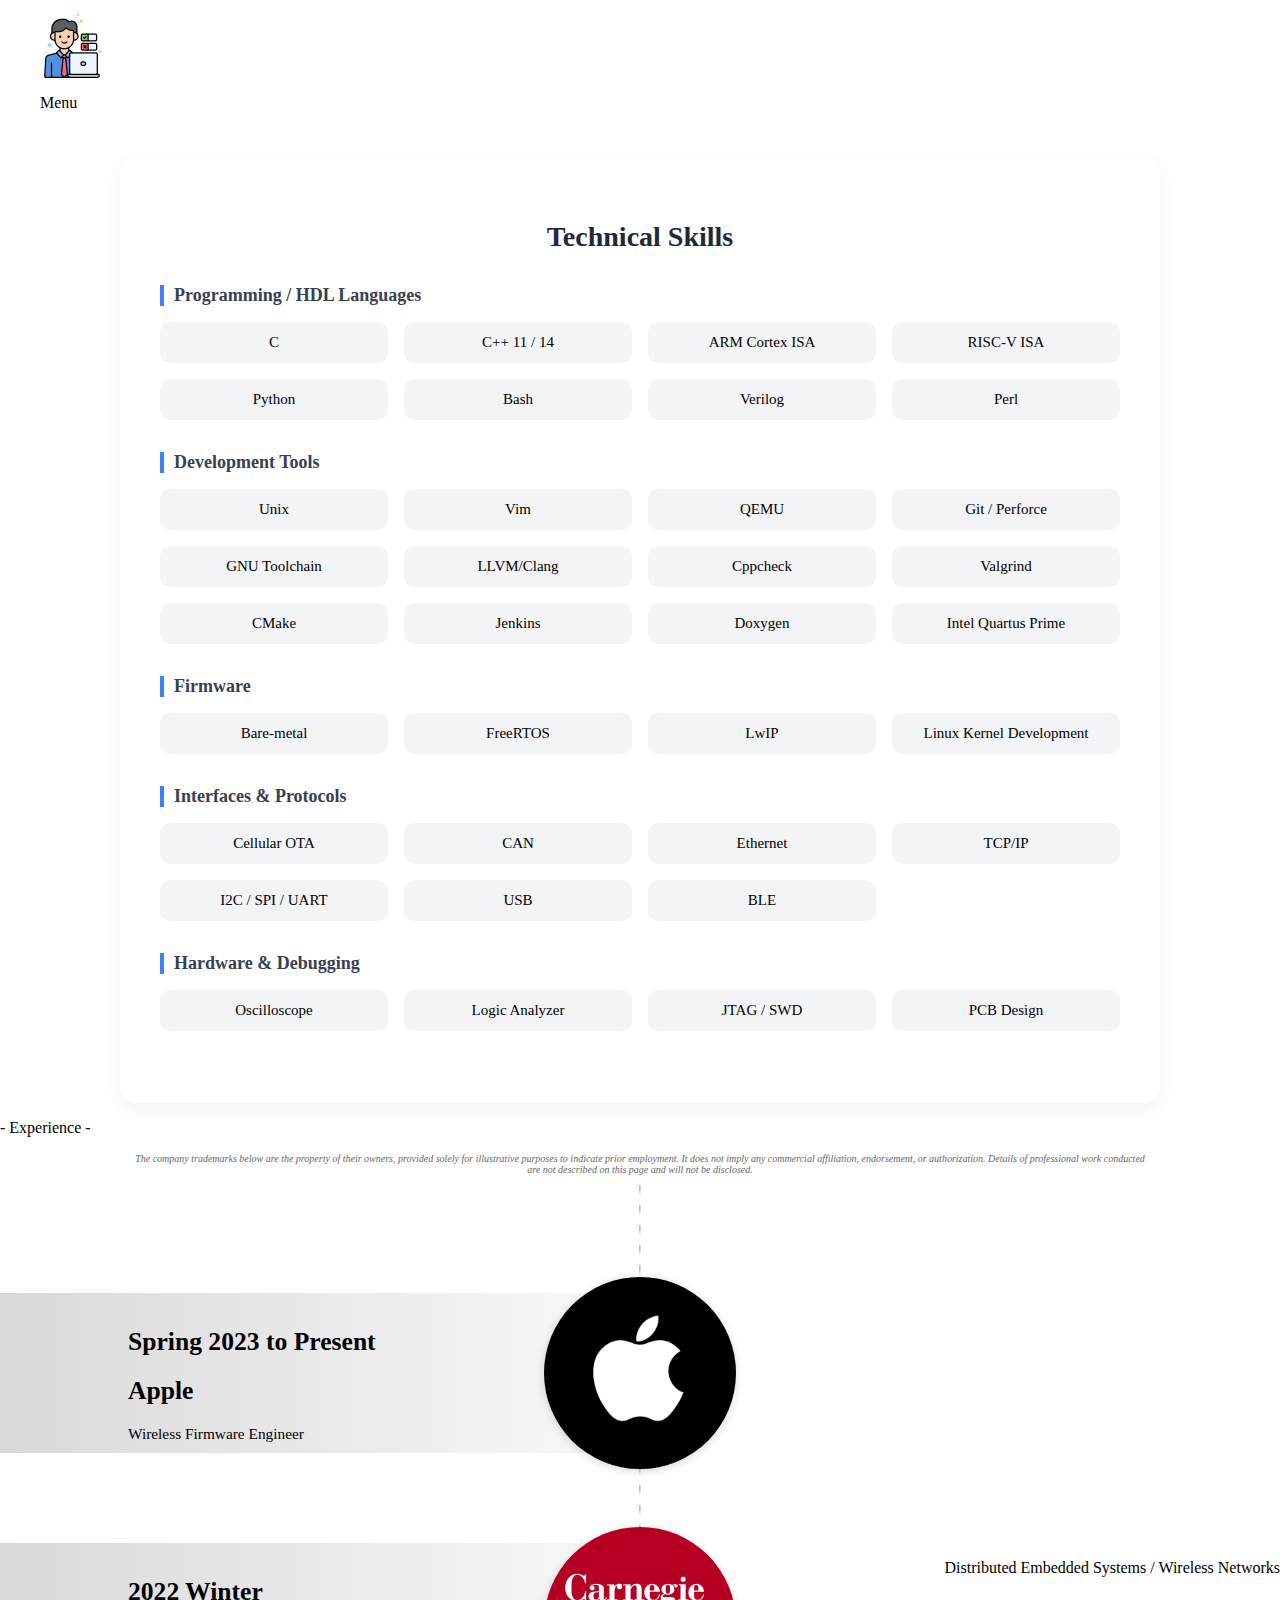
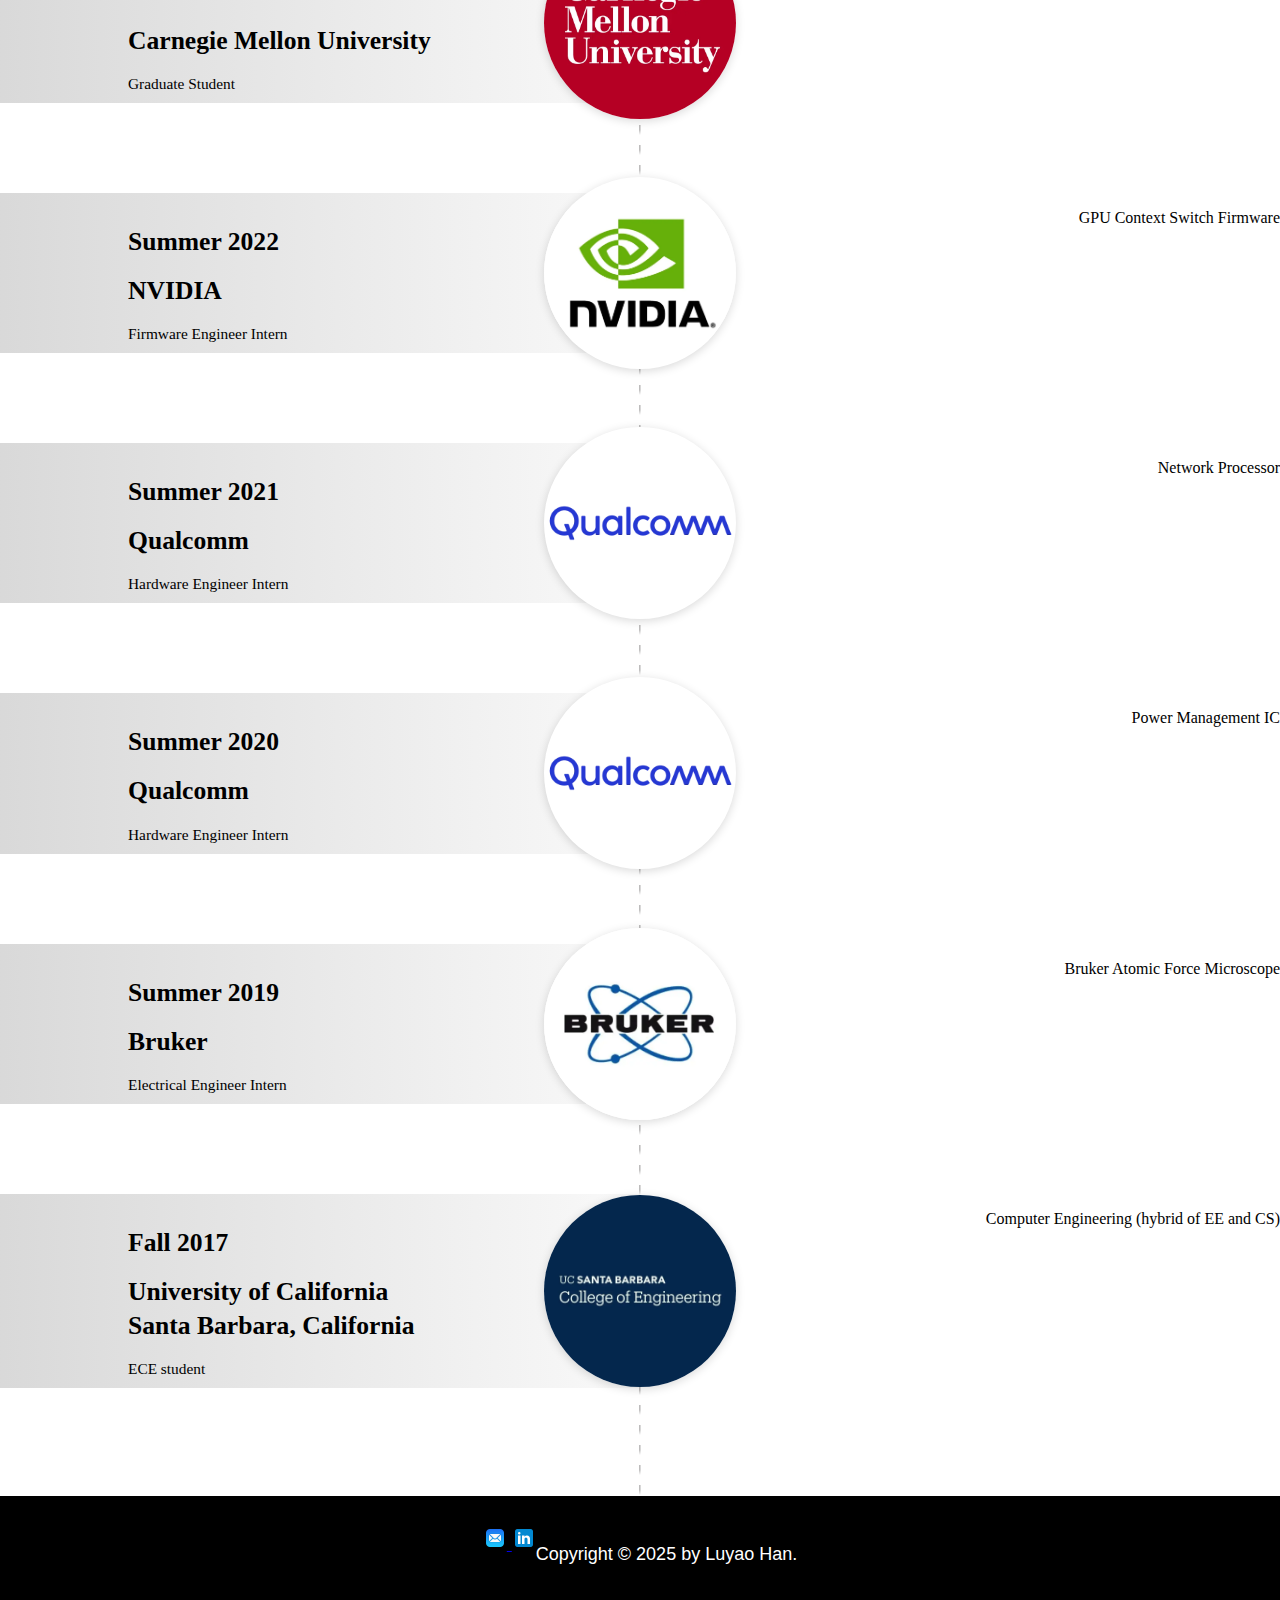
<file: experiences.html>
<!-- Home Page. -->
<html>
    <!-- Specify website title to be displayed on the browser tab. -->
    <head>
        <!-- Ensures responsive behavior on mobile devices by setting the viewport width to match the device. Required for media queries to work properly. -->
        <!-- width=device-width: The page width matches the device's screen width.
            initial-scale=1.0: The initial zoom level is set to 1, so the page loads at the correct size.
            maximum-scale=1.0: Prevents the user from zooming in beyond the original scale.
            user-scalable=no: Disables pinch-to-zoom on mobile devices.
        -->
        <meta name="viewport" content="width=device-width, initial-scale=1.0, maximum-scale=1.0, minimum-scale=1.0, user-scalable=no">
        <meta name="description" content="Luyao Han's portfolio featuring embedded systems projects, photography, and blogs.">

        <title>
            Luyao Han's Website
        </title>

        <link rel="icon" href="media/favicon/favicon.png" type="image/png">

        <!-- JSON-LD structured data for Person, to allow search engine optimization -->
        <script type="application/ld+json">
        {
          "@context": "https://schema.org",
          "@type": "ProfilePage",
          "dateCreated": "2025-05-21T12:34:00-05:00",
          "dateModified": "2025-05-21T12:34:00-05:00",
          "mainEntity": {
            "@type": "Person",
            "name": "Luyao Han",
            "alternateName": "Luyao",
            "description": "Luyao Han's portfolio featuring embedded systems projects, photography, and blogs.",
            "url": "https://www.linkedin.com/in/luyao-han/",
            "image": "https://luyaohan.com/media/misc/webp/profile02_cropped.webp",
            "knowsAbout": [
              "Embedded Systems",
              "RTOS",
              "Linux Kernel Development",
              "Verilog",
              "ARM",
              "RISCV",
              "LoRaWAN",
              "Camera Firmware",
              "Image Signal Processing",
              "PCB Design",
              "U-Boot",
              "3GPP LTE/NR Standards"
            ],
            "affiliation": [
              {
                "@type": "Organization",
                "name": "IEEE",
                "sameAs": "https://www.ieee.org"
              }
            ],
            "jobTitle": "Firmware Engineer",
            "worksFor": {
                "@type": "Organization",
                "name": "Apple",
                "sameAs": "https://www.apple.com"
            },
            "alumniOf": [
              {
                "@type": "CollegeOrUniversity",
                "name": "University of California, Santa Barbara",
                "sameAs": "https://www.ucsb.edu/"
              },
              {
                "@type": "CollegeOrUniversity",
                "name": "Carnegie Mellon University",
                "sameAs": "https://www.cmu.edu/"
              }
            ],
            "sameAs": [
              "https://www.linkedin.com/in/luyao-han",
              "https://github.com/luyaohan"
            ]
          }
        }
        </script>

        <!-- Import style sheets. -->
        <!-- <link rel="stylesheet" href="debug.css"> -->
        <link rel="stylesheet" href="default_style.css">
        <link rel="stylesheet" href="fonts.css">
        <link rel="stylesheet" href="navbar.css">
        <link rel="stylesheet" href="pitch.css">
        <link rel="stylesheet" href="projects.css">
        <link rel="stylesheet" href="skills.css">
        <link rel="stylesheet" href="experience_timeline.css">
        <link rel="stylesheet" href="footer.css">
    </head>


    <!-- Body of the web page layout. -->
    <body>

        <!-- 00.navigation bar -->
        <ul class="nav_list">
            <div class="nav_list_menu" id="menu_button">
                <img src="media/icon/icons8-engineer-64.png" alt="menu icon">
                <p>Menu</p>
            </div>
            <!-- Script runs after elements are parsed, so they exist when selected -->
            <script src="navbar_toggle.js"></script>
            <li><a href=index.html>About Me</a></li>
            <li><a href=projects.html>Engineering Projects</a></li>
            <li><a href=experiences.html>Experience</a></li>
            <li><a href=featured.html>Photography</a></li>
        </ul>

        <section class="skills-section">
            <h2 class="skills-title">Technical Skills</h2>

                <div class="skills_category">
                    <h3 class="skills_category_title">Programming / HDL Languages</h3>
                    <ul class="skills_list">
                        <li class="skill_item">C</li>
                        <li class="skill_item">C++ 11 / 14</li>
                        <li class="skill_item">ARM Cortex ISA</li>
                        <li class="skill_item">RISC-V ISA</li>
                        <li class="skill_item">Python</li>
                        <li class="skill_item">Bash</li>
                        <li class="skill_item">Verilog</li>
                        <li class="skill_item">Perl</li>
                    </ul>
                </div>

                <div class="skills_category">
                    <h3 class="skills_category_title">Development Tools</h3>
                    <ul class="skills_list">
                        <li class="skill_item">Unix</li>
                        <li class="skill_item">Vim</li>
                        <li class="skill_item">QEMU</li>
                        <li class="skill_item">Git / Perforce</li>
                        <li class="skill_item">GNU Toolchain</li>
                        <li class="skill_item">LLVM/Clang</li>
                        <li class="skill_item">Cppcheck</li>
                        <li class="skill_item">Valgrind</li>
                        <li class="skill_item">CMake</li>
                        <li class="skill_item">Jenkins</li>
                        <li class="skill_item">Doxygen</li>
                        <li class="skill_item">Intel Quartus Prime</li>
                    </ul>
                </div>

                <div class="skills_category">
                    <h3 class="skills_category_title">Firmware</h3>
                    <ul class="skills_list">
                        <li class="skill_item">Bare-metal</li>
                        <li class="skill_item">FreeRTOS</li>
                        <li class="skill_item">LwIP</li>
                        <li class="skill_item">Linux Kernel Development</li>
                    </ul>
                </div>
          
                <div class="skills_category">
                    <h3 class="skills_category_title">Interfaces & Protocols</h3>
                    <ul class="skills_list">
                        <li class="skill_item">Cellular OTA</li>
                        <li class="skill_item">CAN</li>
                        <li class="skill_item">Ethernet</li>
                        <li class="skill_item">TCP/IP</li>
                        <li class="skill_item">I2C / SPI / UART</li>
                        <li class="skill_item">USB</li>
                        <li class="skill_item">BLE</li>
                    </ul>
                </div>
          
                <div class="skills_category">
                    <h3 class="skills_category_title">Hardware & Debugging</h3>
                    <ul class="skills_list">
                        <li class="skill_item">Oscilloscope</li>
                        <li class="skill_item">Logic Analyzer</li>
                        <li class="skill_item">JTAG / SWD</li>
                        <li class="skill_item">PCB Design</li>
                    </ul>
                </div>
        </section>

        <!-- 04. Experience experience_timeline -->
        <p id="experience_title" class="huge_title_font">
            - Experience -
        </p>
        <p id="disclaimer">
            The company trademarks below are the property of their owners, provided solely for illustrative purposes to indicate prior employment.
            It does not imply any commercial affiliation, endorsement, or authorization.
            Details of professional work conducted are not described on this page and will not be disclosed.
        </p>

        <div class="experience_timeline">

            <div class="job_container">
                <div class="job_info">
                    <h4>Spring 2023 to Present</h4>
                    <div class="company_name">
                        <h4>Apple</h4>
                    </div>
                    <h3> Wireless Firmware Engineer</h3>
                </div>
                <div class="centered_company_logo">
                    <img src="media/experience/webp/apple.webp" alt="Apple logo">
                </div>
            </div>

            <div class="job_container">
                <div class="job_info">
                    <h4>2022 Winter</h4>
                    <div class="company_name">
                        <h4>Carnegie Mellon University</h4>
                    </div>
                    <h3>Graduate Student</h3>
                </div>
                <div class="centered_company_logo">
                    <img src="media/experience/webp/cmu.webp" alt="Carnegie Mellon University logo">
                </div>
                <div class="job_description">
                    <p>
                        Distributed Embedded Systems / Wireless Networks
                    </p>
                </div>
            </div>

            <div class="job_container">
                <div class="job_info">
                    <h4>Summer 2022</h4>
                    <div class="company_name">
                        <h4>NVIDIA</h4>
                    </div>
                    <h3>Firmware Engineer Intern</h3>
                </div>
                <div class="centered_company_logo">
                    <img src="media/experience/webp/nvidia.webp" alt="NVIDIA logo">
                </div>
                <div class="job_description">
                    <p>
                        GPU Context Switch Firmware
                    </p>
                </div>
            </div>

            <div class="job_container">
                <div class="job_info">
                    <h4>Summer 2021</h4>
                    <div class="company_name">
                        <h4>Qualcomm</h4>
                    </div>
                    <h3>Hardware Engineer Intern</h3>
                </div>
                <div class="centered_company_logo">
                    <img src="media/experience/webp/qualcomm.webp" alt="Qualcomm logo">
                </div>
                <div class="job_description">
                    <p>
                        Network Processor
                    </p>
                </div>
            </div>

            <div class="job_container">
                <div class="job_info">
                    <h4>Summer 2020</h4>
                    <div class="company_name">
                        <h4>Qualcomm</h4>
                    </div>
                    <h3>Hardware Engineer Intern</h3>
                </div>
                <div class="centered_company_logo">
                    <img src="media/experience/webp/qualcomm.webp" alt="Qualcomm logo">
                </div>
                <div class="job_description">
                    <p>
                        Power Management IC
                    </p>
                </div>
            </div>

            <div class="job_container">
                <div class="job_info">
                    <h4>Summer 2019</h4>
                    <div class="company_name">
                        <h4>Bruker</h4>
                    </div>
                    <h3>Electrical Engineer Intern</h3>
                </div>
                <div class="centered_company_logo">
                    <img src="media/experience/webp/bruker.webp" alt="Bruker logo">
                </div>
                <div class="job_description">
                    <p>
                        Bruker Atomic Force Microscope
                    </p>
                </div>
            </div>


            <div class="job_container">
                <div class="job_info">
                    <h4>Fall 2017</h4>
                    <div class="company_name">
                        <h4>University of California</h4>
                        <h4>Santa Barbara, California</h4>
                    </div>
                    <h3>ECE student</h3>
                </div>
                <div class="centered_company_logo">
                    <img src="media/experience/webp/ucsb.webp" alt="UC Santa Barbara logo">
                </div>
                <div class="job_description">
                    <p>
                        Computer Engineering (hybrid of EE and CS)
                    </p>
                </div>
            </div>
        </div>

        <!-- 05. footer -->
        <footer class="footer">
            <div class="footer_icons">
              <a href="mailto:luyaohan7@gmail.com" aria-label="Email">
                <img src="media/icon/icons8-email-48.png" alt="Email" width="24" height="24">
              </a>
              <a href="https://www.linkedin.com/in/luyao-han/" target="_blank" aria-label="LinkedIn">
                <img src="media/icon/icons8-linkedin-48.png" alt="LinkedIn" width="24" height="24">
              </a>
            </div>

            <p>
            Copyright © 2025 by Luyao Han.
            </p>
        </footer>

    </body>

</html>
</file>
<file: debug.css>
/* colorize background to understand element boundary */
html, body {
  background: rgb(255, 157, 0);
}

/* draw visual outline for each element to understand width boundary */
body * {
  background: rgba(0, 255, 0, 0.1);
  outline: 1px solid blue;
}
</file>
<file: default_style.css>
/* apply to the entire html page */
html, body {
  width: 100%;
  height: 100%;
  margin: 0;
  padding: 0;
  /* overflow-x: hidden; */ /* inelegant way of removing white space due to inproper layout, avoided. */
}
</file>
<file: fonts.css>
/* Text styles. */
.pitch_line_style {
    text-align: center;
    font-family: 'Piazzolla', serif;
    font-weight: bold;
    font-size: 500%;
    padding: 5%;
}

.pitch_subline_style {
    text-align: center;
    font-family: 'Piazzolla', serif;
    font-weight: bold;
    font-size: 200%;
    padding: 5%;
}

.title_style {
    font-family: 'Piazzolla', serif;
    font-size: 100%;
    padding: 5%;
}

.paragraph_style {
    font-size: 150%;
    padding-left: 8%;
}
</file>
<file: navbar.css>
/* navbar.css */ 
/* Following styles are used for 01. Navigation Bar (Menu). */
.navbar {
    cursor: pointer;
    background: black;
    background-blend-mode: darken;
    background-size: cover;
    display: flex;
    height: 40%;
    justify-content: center;
    /* top must be specified for the navbar to be sticky. */ 
    top: 0%;
    position: sticky; /* Allows the navbar to be always within the page. */
}

/* The profile picture in the navigation bar. */
.profile_pic {
    display: flex;
    justify-content: center;
    align-items: center;
}

.nav_profile_pic img {
    width: 30%;
    border-radius: 30%;
}

/* navigation List. */
.nav_list {
    align-items: center;
    display: flex;
    width: 70%;
}

/* navigation list items. */
.nav_list li {
    list-style: none;
    padding: 5%;
    font-size: 140%;
}

.nav_list li a {
    text-decoration: none;
    color: white;
}

/* Text cover changes when a pointer is hovered over it. */
.nav_list li a:hover {
    color: silver;
    transition: 1s ease;
}
</file>
<file: pitch.css>
/* --- Self Introduction Section --- */
#my_profile_container {
    min-height: 100vh;
    align-content: center;
    max-width: 80vw;
    margin: 0 auto;  /* top/bottom 0, left/right auto centers horizontally */
}

#my_profile {
    display: flex;
    flex-direction: row;        /* horizontal layout */
    justify-content: center;    /* center along the main axis (X-axis) */
    align-items: center;        /* center vertically (Y-axis) */
    width: 100%;                /* ensure it spans horizontally */
}

.round_avatar {
    display: flex;            /* helps the round_avatar img to center */
    width: auto;              /* Ensure it spans available width */
    height: auto;             /* Or adjust this to suit layout */
    position: relative;
    justify-content: center;
    align-items: center;

    /*  15% of the viewport width. */
    max-width: 15vw;

    /* Trim image outside the circle */
    overflow: hidden;

    /* space around avatar */
    padding: 5vw;

    /* DEBUG */
    /* background: rgba(255, 0, 0, 0.1); */
}

.round_avatar img {
    /* Maintain circular shape, take width of parent container */
    border-radius: 50%;
    width: 100%;
    aspect-ratio: 1 / 1;
    height: auto;

    /* Crop image to fill circle */
    object-fit: cover;

    /* 3D effect */
    transition: transform 0.3s ease;
}

.round_avatar img:hover {
    /* 3D tile effect, perspective(px) creates a perspective effect like 3D*/
    transform: perspective(800px) rotateX(0deg) rotateY(0deg) scale(1.05);
}

.pitch_text_font {
    line-height: 200%;  /* vertical distance between each line */
    font-family: 'Georgia', serif;
    font-size: 2vh;
    color: black;
}


/* Media query, conditional css for smaller screen (mobile) with width < 768 pixels */
@media (max-width: 768px) {
    #my_profile {
        /* display avatar and pitch text vertically instead */
        display: flex;
        flex-direction: column;
        align-items: center;      /* <-- horizontally center items in column layout */
        margin: 0 auto;           /* <-- horizontally center the container itself if it has a parent */
    }

    .round_avatar {
        /* Make avatar span full width */
        width: 100%;
        max-width: 100%;
        margin-bottom: 20px;
        /* background: rgba(255, 0, 0, 0.1); */ /* DEBUG */
    }
    .round_avatar img {
        /* image size */
        width: 150px;
        height: 150px;
      }

    .pitch_text {
        margin-right: 0;
        padding: 0;
        width: 90vw;
    }

    .pitch_text_font {
        font-size: 1.5vh;
    }
}
</file>
<file: projects.css>
/* Grid container */
.featured_projects {
    display: flex;
    flex-direction: column; /* Stack items vertically */
    gap: 20px;              /* Space between rows */
    align-items: center;    /* Center items horizontally */
    margin: 20px auto;
  }

.proj_card {
    display: flex;
    flex-direction: column;
    align-items: center;
    align-content: center;
    padding: 16px;
    max-width: 80vw;
    text-align: center;
  }

  .proj_title_font {
    margin: 0;
    font-size: 5vw;
    margin-bottom: 12px;
  }

  .proj_image {
    width: 80%;
    max-width: 60vw;
    height: auto;
    border-radius: 8px;
    margin-bottom: 12px;
    box-shadow: 0 4px 8px rgba(0, 0, 0, 0.15);
    transition: transform 0.3s ease;
    cursor: pointer;
  }


  .scalable_img:hover {
    transform: scale(1.5); /* Enlarges the image on hover */
  }

  .proj_description {
    margin: 10px 0;
    font-weight: normal;
    max-width: 90%;
    font-size: 1rem;
  }
  
  .proj_tags {
    margin-top: 10px;
    display: flex;
    flex-wrap: wrap;
    gap: 8px;
    justify-content: center;
  }

  .tag {
    background-color: #333;
    color: white;
    padding: 4px 8px;
    border-radius: 4px;
    font-size: 0.9rem;
  }

  .proj_images {
    justify-content: center;
    justify-items: center;
    position: relative;
    display: grid;
    grid-template-columns: repeat(auto-fit, minmax(30vw, 1fr));
    gap: 10px;
    width: 100%;
    max-width: 80%;
    margin-bottom: 12px;
  }
</file>
<file: skills.css>
.skills-section {
            max-width: 960px;
            margin: 0 auto;
            padding: 2.5rem;
            background-color: #ffffff;
            border-radius: 16px;
            box-shadow: 0 6px 20px rgba(0, 0, 0, 0.06);
        }

        .skills-title {
            font-size: 28px;
            font-weight: 700;
            margin-bottom: 2rem;
            text-align: center;
            color: #1f2937;
        }

        .skills_category {
            margin-bottom: 2rem;
        }

        .skills_category_title {
            font-size: 18px;
            font-weight: 600;
            margin-bottom: 1rem;
            color: #374151;
            border-left: 4px solid #3b82f6;
            padding-left: 10px;
        }

        .skills_list {
            list-style: none;
            padding: 0;
            margin: 0;
            display: grid;
            grid-template-columns: repeat(auto-fit, minmax(180px, 1fr));
            gap: 1rem;
        }

        .skill_item {
            background-color: #f3f4f6;
            padding: 12px 16px;
            border-radius: 10px;
            font-size: 15px;
            font-weight: 500;
            text-align: center;
            transition: background-color 0.2s ease, transform 0.2s ease;
            cursor: default;
        }

        .skill_item:hover {
            background-color: #dbeafe;
            transform: translateY(-2px);
        }
</file>
<file: experience_timeline.css>
/* --- Experience Timeline Section --- */
#disclaimer {
  /* center in x-axis */
  max-width: 80vw;
  justify-self: center;
  text-align: center;
  font-size: 10px;  /* optional: adjust text size */
  color: #666;      /* optional: softer text color */
  word-wrap: break-word;  /* Allows long words to break and wrap */
  overflow-wrap: break-word; /* Preferred modern syntax */
  font-style: italic;
}

.company_name {
    font-family: 'Georgia', serif;
    color: rgb(0, 0, 0);
    font-size: 1vw;
    line-height: 0%;
    flex-wrap: wrap; /* Allows children like <h4> to wrap */
}

.company_name h4 {
    white-space: normal; /* default: allows wrapping */
    font-size: 3vw;
  }

.experience_timeline {
    position: relative;
    width: 100%;
    padding-top: 2vh;
    padding-bottom: 2vh;
}

.job_container {
    position: relative;
    width: 100%;
    max-height: 80vh;
    display: flex;
    justify-content: space-between; /* Align jobs left and right */
    margin: 10vh 0; /* Vertical spacing between jobs */
}

.job_info {
    position: relative;
    padding-left: 10%;
    width: 40%;
    background: linear-gradient(to right, rgba(179, 179, 179, 0.5), rgba(200, 200, 200, 0.1));
}

.job_info h3 {
  margin: 10px 0;
  font-weight: 300; /* Thin font */
  font-size: 1.2vw;
}

.job_info h4 {
  font-size: 2vw;
}

.centered_company_logo {
  position: absolute;
  top: 50%;
  left: 50%;
  transform: translate(-50%, -50%);
  z-index: 3;
  display: flex;
  justify-content: center;
  align-items: center;
  transition: box-shadow 0.6s ease, transform 0.6s ease;
  width: 15%;
}

.centered_company_logo:hover {
  box-shadow: 0 0 25px rgba(255, 255, 255, 0.6),
              0 0 50px rgba(255, 255, 255, 0.4);
  transform: translate(-50%, -50%) scale(1.1);
}

/* company image */
.centered_company_logo img {
  max-width: 100%;
  aspect-ratio: 1 / 1;
  object-fit: contain;
  border-radius: 50%;
  background: white;
  box-shadow: 0 2px 10px rgba(0,0,0,0.15);
}

/* style for the dashline*/
.experience_timeline::before {
  content: '';
  position: absolute;
  left: 50%;
  top: 0;
  width: 0.1vw;
  min-width: 1px;
  height: 100%;
  background: repeating-linear-gradient(to bottom, #979595 0%, #979595 5px, transparent 10px, transparent 20px);
  transform: translateX(-50%);
  z-index: 0; /* Behind all job content */
}

/* style on a mobile device */
@media (max-width: 768px) {
  .experience_timeline {
    /* adjust top and bottom (length of dash line extended outside of experience)*/
    padding: 0.1vh 0;
  }

  .job_container {
    /* adjust vertical spacing between jobs */
      margin: 4vh 0;
  }


}
</file>
<file: footer.css>
.footer {
  background: black;
  background-size: cover;
  color: white;
  display: flex; /* Display it in a row. */
  font-family: 'Georgia', sans-serif;
  font-size: 2vh;
  align-content: center;
  justify-content: center; /* Aligns the flex item (copyright texts) in the middle horizontally.*/
  padding: 30px 0;
  text-align: center;
}
</file>
